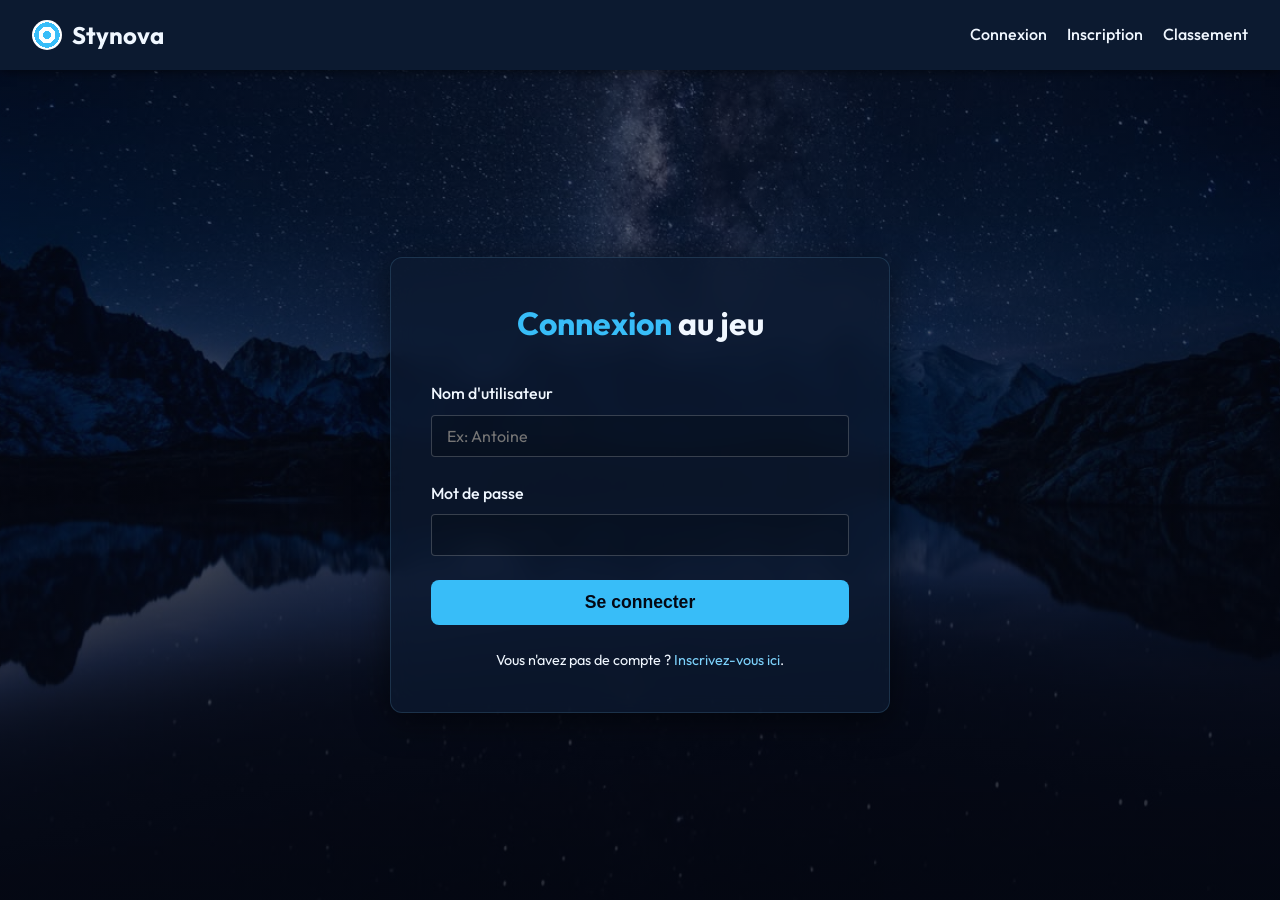
<file: assets/cible/index.html>
<!DOCTYPE html>
<html lang="fr">
<head>
    <meta charset="UTF-8">
    <meta name="viewport" content="width=device-width, initial-scale=1.0">
    <title>Stynova - Connexion</title>
    <meta name="description" content="Connectez-vous à Stynova, le jeu de cible en ligne compétitif et détente. Ajustez vos tirs selon le vent et grimpez dans le classement.">
    <link rel="stylesheet" href="css/style.css">
</head>
<body>
    <header>
        <a href="index.html" class="logo">
            <div class="logo-icon"></div>
            Stynova
        </a>
        <nav>
            <ul>
                <li id="nav-login"><a href="index.html">Connexion</a></li>
                <li id="nav-register"><a href="inscription.html">Inscription</a></li>
                <li id="nav-game" style="display:none;"><a href="jeu.html">Jouer</a></li>
                <li id="nav-scores"><a href="scores.html">Classement</a></li>
            </ul>
        </nav>
        <div class="user-menu" id="nav-user" style="display:none;">
            <span class="username" id="nav-username"></span>
            <button class="btn-logout" onclick="logout()">Déconnexion</button>
        </div>
    </header>

    <main>
        <div class="container">
            <h1><span>Connexion</span> au jeu</h1>
            
            <form id="login-form">
                <div class="form-group">
                    <label for="username">Nom d'utilisateur</label>
                    <input type="text" id="username" name="username" required placeholder="Ex: Antoine">
                    <div class="error-msg" id="username-error"></div>
                </div>
                
                <div class="form-group">
                    <label for="password">Mot de passe</label>
                    <input type="password" id="password" name="password" required>
                    <div class="error-msg" id="password-error"></div>
                </div>
                
                <div class="error-msg" id="form-error" style="margin-bottom: 15px; text-align: center;"></div>
                
                <button type="submit" class="btn">Se connecter</button>
                
                <div class="form-footer">
                    Vous n'avez pas de compte ? <a href="inscription.html">Inscrivez-vous ici</a>.
                </div>
            </form>
        </div>
    </main>

    <!-- Scripts -->
    <script src="js/data.js"></script>
    <script src="js/app.js"></script>
    <script src="js/connexion.js"></script>
</body>
</html>
</file>
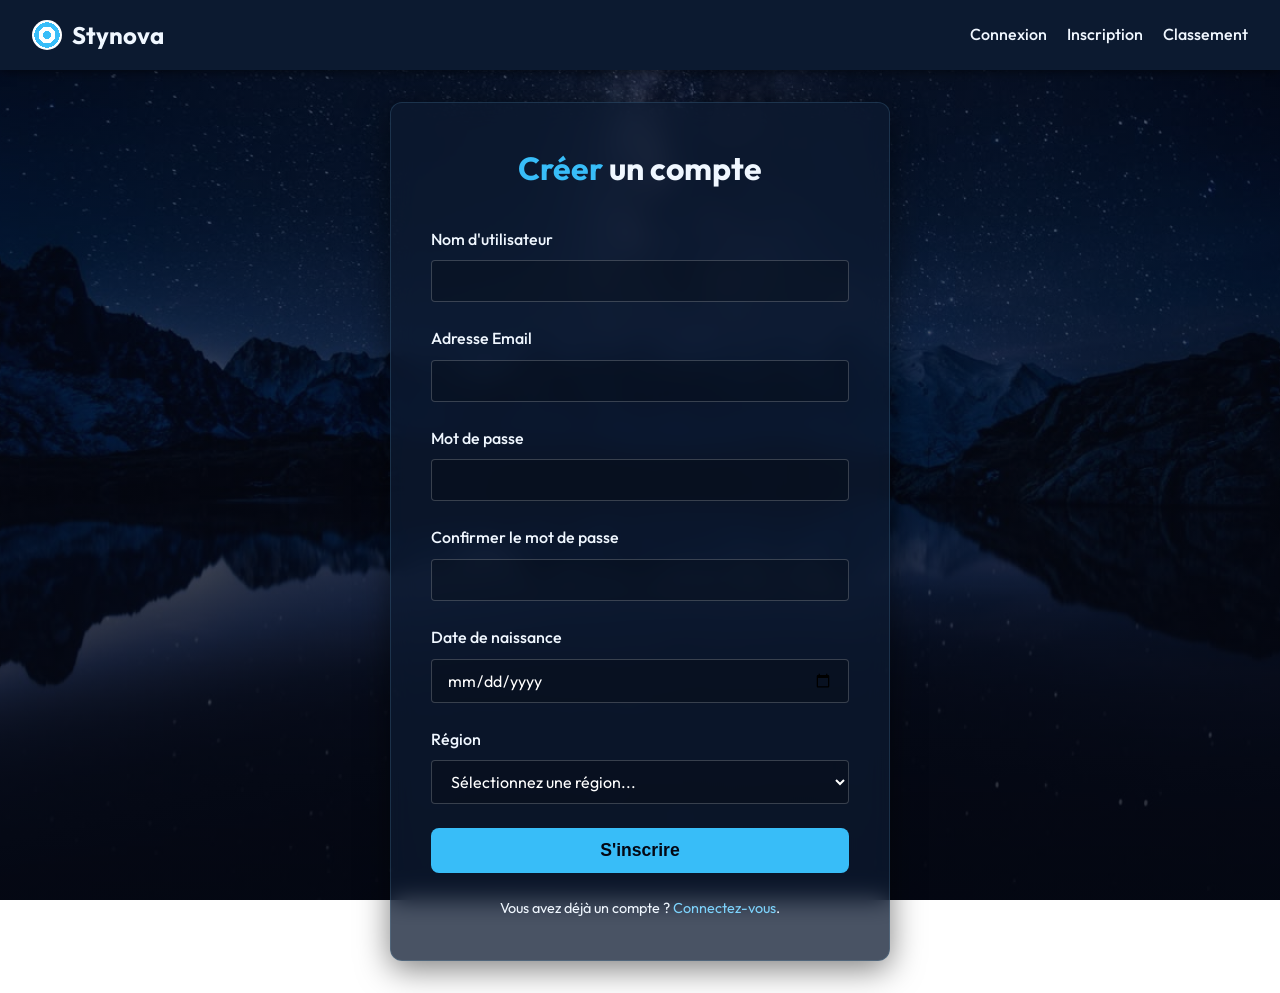
<file: assets/cible/inscription.html>
<!DOCTYPE html>
<html lang="fr">
<head>
    <meta charset="UTF-8">
    <meta name="viewport" content="width=device-width, initial-scale=1.0">
    <title>Stynova - Inscription</title>
    <meta name="description" content="Créez votre compte sur Stynova pour participer au classement compétitif et suivre vos scores au jeu de cible.">
    <link rel="stylesheet" href="css/style.css">
</head>
<body>
    <header>
        <a href="index.html" class="logo">
            <div class="logo-icon"></div>
            Stynova
        </a>
        <nav>
            <ul>
                <li id="nav-login"><a href="index.html">Connexion</a></li>
                <li id="nav-register"><a href="inscription.html">Inscription</a></li>
                <li id="nav-game" style="display:none;"><a href="jeu.html">Jouer</a></li>
                <li id="nav-scores"><a href="scores.html">Classement</a></li>
            </ul>
        </nav>
        <div class="user-menu" id="nav-user" style="display:none;">
            <span class="username" id="nav-username"></span>
            <button class="btn-logout" onclick="logout()">Déconnexion</button>
        </div>
    </header>

    <main>
        <div class="container">
            <h1><span>Créer</span> un compte</h1>
            
            <form id="register-form">
                <div class="form-group">
                    <label for="username">Nom d'utilisateur</label>
                    <input type="text" id="username" name="username" required minlength="3" maxlength="20">
                    <div class="error-msg" id="username-error"></div>
                </div>

                <div class="form-group">
                    <label for="email">Adresse Email</label>
                    <input type="email" id="email" name="email" required>
                    <div class="error-msg" id="email-error"></div>
                </div>
                
                <div class="form-group">
                    <label for="password">Mot de passe</label>
                    <input type="password" id="password" name="password" required minlength="6">
                    <div class="error-msg" id="password-error"></div>
                </div>

                <div class="form-group">
                    <label for="confirm_password">Confirmer le mot de passe</label>
                    <input type="password" id="confirm_password" name="confirm_password" required minlength="6">
                    <div class="error-msg" id="confirm_password-error"></div>
                </div>

                <div class="form-group">
                    <label for="birthdate">Date de naissance</label>
                    <input type="date" id="birthdate" name="birthdate" required>
                    <div class="error-msg" id="birthdate-error"></div>
                </div>

                <div class="form-group">
                    <label for="region">Région</label>
                    <select id="region" name="region" required>
                        <option value="">Sélectionnez une région...</option>
                        <!-- Options générées par JS -->
                    </select>
                    <div class="error-msg" id="region-error"></div>
                </div>
                
                <div class="error-msg" id="form-error" style="margin-bottom: 15px; text-align: center;"></div>
                
                <button type="submit" class="btn">S'inscrire</button>
                
                <div class="form-footer">
                    Vous avez déjà un compte ? <a href="index.html">Connectez-vous</a>.
                </div>
            </form>
        </div>
    </main>

    <script src="js/data.js"></script>
    <script src="js/app.js"></script>
    <script src="js/inscription.js"></script>
</body>
</html>
</file>
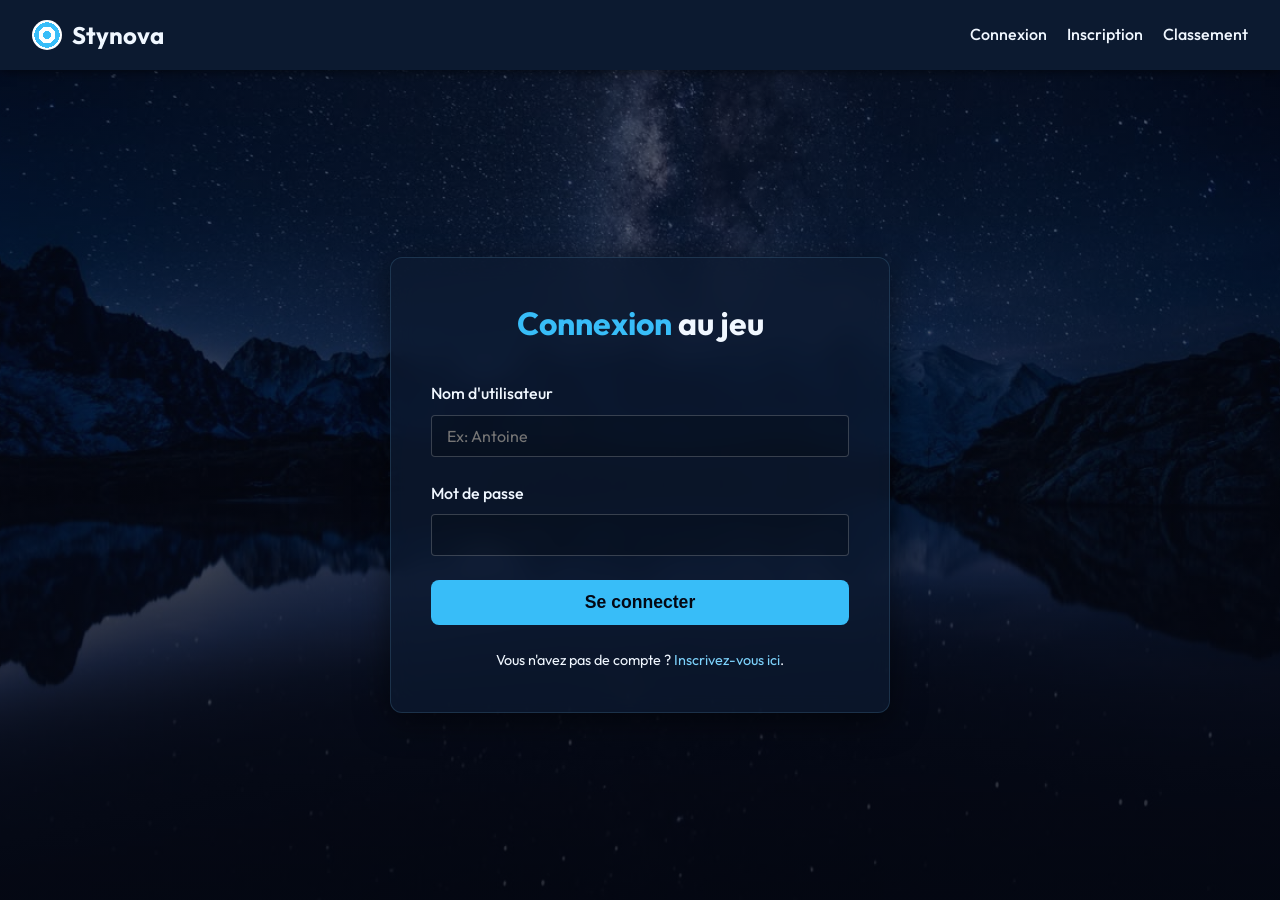
<file: assets/cible/jeu.html>
<!DOCTYPE html>
<html lang="fr">
<head>
    <meta charset="UTF-8">
    <meta name="viewport" content="width=device-width, initial-scale=1.0">
    <title>Stynova - Jouer</title>
    <meta name="description" content="Jouez à Stynova, visez le centre de la cible, prenez en compte la force du vent et battez le record mondial.">
    <link rel="stylesheet" href="css/style.css">
</head>
<body>
    <header>
        <a href="index.html" class="logo">
            <div class="logo-icon"></div>
            Stynova
        </a>
        <nav>
            <ul>
                <li id="nav-login"><a href="index.html">Connexion</a></li>
                <li id="nav-register"><a href="inscription.html">Inscription</a></li>
                <li id="nav-game"><a href="jeu.html">Jouer</a></li>
                <li id="nav-scores"><a href="scores.html">Classement</a></li>
            </ul>
        </nav>
        <div class="user-menu" id="nav-user">
            <span class="username" id="nav-username"></span>
            <button class="btn-logout" onclick="logout()">Déconnexion</button>
        </div>
    </header>

    <main>
        <!-- Menu de configuration avant de jouer (Design Moderne) -->
        <div class="container setup-container" id="game-setup">
            <h1><span>Prêt</span> à jouer ?</h1>
            <p class="setup-subtitle">Sélectionnez votre mode de jeu pour commencer</p>
            
            <div class="mode-cards">
                <div class="mode-card active" data-mode="casual" id="card-casual">
                    <div class="mode-icon">🎯</div>
                    <h3>Détente</h3>
                    <p>Jouez pour le plaisir et choisissez votre vent.</p>
                </div>
                <div class="mode-card" data-mode="ranked" id="card-ranked">
                    <div class="mode-icon">🏆</div>
                    <h3>Compétitif</h3>
                    <p>Vent aléatoire. Marquez des points et montez en grade !</p>
                </div>
            </div>

            <div class="difficulty-section" id="difficulty-group">
                <label>Difficulté du vent</label>
                <div class="difficulty-options">
                    <button class="diff-btn active" data-diff="faible">Faible</button>
                    <button class="diff-btn" data-diff="moyen">Moyen</button>
                    <button class="diff-btn" data-diff="fort">Fort</button>
                    <button class="diff-btn diff-random" data-diff="aleatoire">Aléatoire</button>
                </div>
            </div>

            <button class="btn btn-start" id="btn-start-game">LANCER LA PARTIE</button>
        </div>

        <!-- Zone de jeu (Cachée par défaut) -->
        <div class="game-container" id="game-area" style="display: none;">
            <div class="canvas-wrapper">
                <canvas id="dartboard" width="400" height="400"></canvas>
            </div>
            
            <div class="game-sidebar">
                <div class="weather-panel">
                    <h3>Météo (<span id="display-mode">Casual</span>)</h3>
                    <div class="compass-container">
                        <div class="compass-label compass-n">N</div>
                        <div class="compass-label compass-e">E</div>
                        <div class="compass-label compass-s">S</div>
                        <div class="compass-label compass-w">O</div>
                        <div class="compass-arrow" id="compass-arrow"></div>
                        <div class="compass-center"></div>
                    </div>
                    <div class="wind-info">
                        Direction : <span id="wind-dir" class="wind-strength">-</span><br>
                        Force : <span id="wind-power" class="wind-strength">-</span>
                    </div>
                </div>

                <div class="score-display">
                    <h2>Score de la partie</h2>
                    <div class="current-score" id="current-score">0</div>
                </div>
                
                <div class="darts-left">
                    Fléchettes : <span id="darts-left">5</span>
                </div>
                
                <button class="btn btn-shoot" id="btn-shoot" disabled>Viser d'abord !</button>
                <button class="btn" id="btn-restart" style="display:none;">Rejouer</button>
                <button class="btn" id="btn-menu" style="display:none; background-color: var(--secondary-color); margin-top: 10px;">Changer de mode</button>
                
                <div class="score-history">
                    <h3>Historique des lancers</h3>
                    <ul class="history-list" id="history-list">
                        <!-- Rempli par JS -->
                    </ul>
                </div>
            </div>
        </div>
    </main>

    <script src="js/data.js"></script>
    <script src="js/app.js"></script>
    <script src="js/jeu.js"></script>
</body>
</html>
</file>
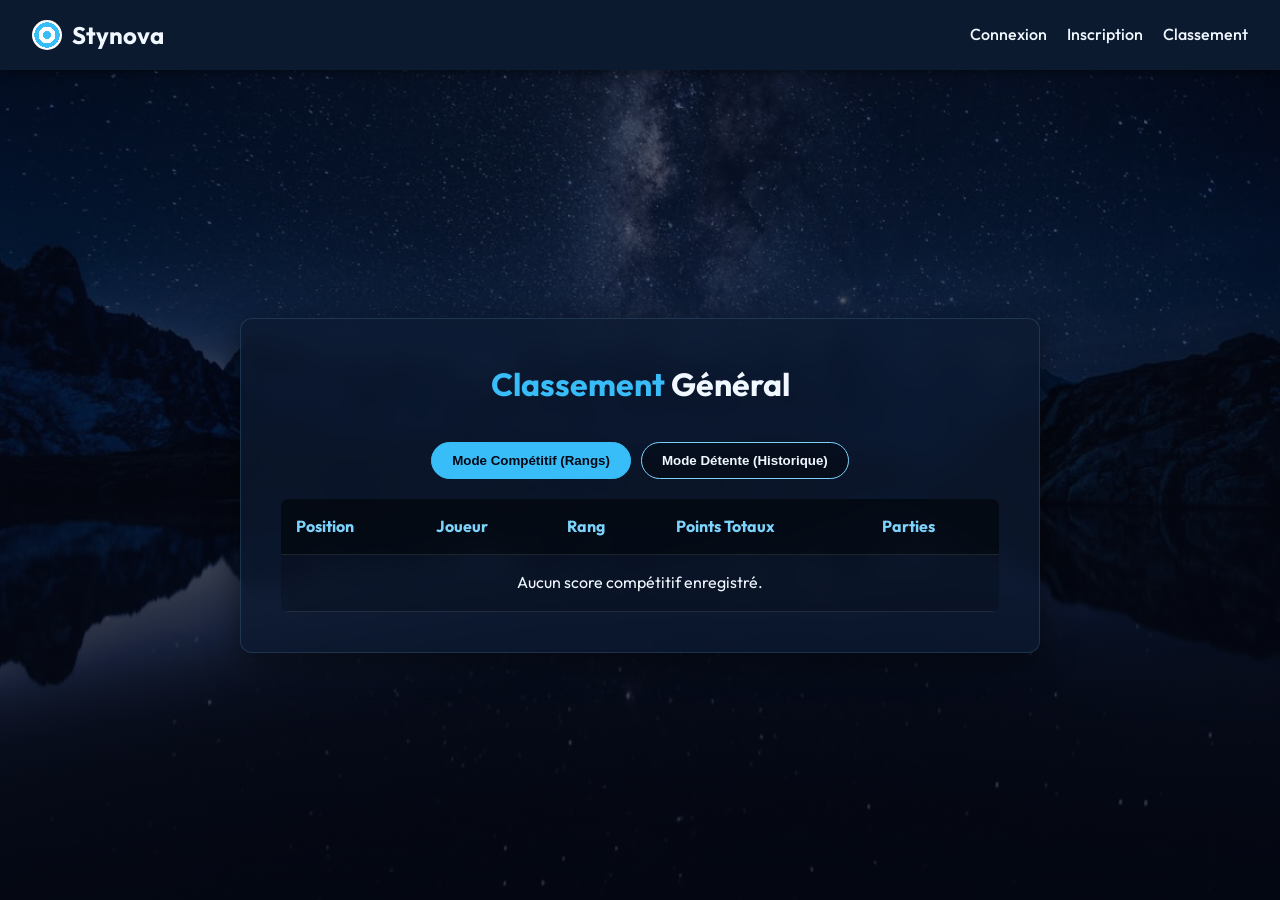
<file: assets/cible/scores.html>
<!DOCTYPE html>
<html lang="fr">
<head>
    <meta charset="UTF-8">
    <meta name="viewport" content="width=device-width, initial-scale=1.0">
    <title>Stynova - Classement</title>
    <meta name="description" content="Consultez le classement général et les scores en mode détente et compétitif sur Stynova.">
    <link rel="stylesheet" href="css/style.css">
</head>
<body>
    <header>
        <a href="index.html" class="logo">
            <div class="logo-icon"></div>
            Stynova
        </a>
        <nav>
            <ul>
                <li id="nav-login"><a href="index.html">Connexion</a></li>
                <li id="nav-register"><a href="inscription.html">Inscription</a></li>
                <li id="nav-game" style="display:none;"><a href="jeu.html">Jouer</a></li>
                <li id="nav-scores"><a href="scores.html">Classement</a></li>
            </ul>
        </nav>
        <div class="user-menu" id="nav-user" style="display:none;">
            <span class="username" id="nav-username"></span>
            <button class="btn-logout" onclick="logout()">Déconnexion</button>
        </div>
    </header>

    <main>
        <div class="container scores-container">
            <h1><span>Classement</span> Général</h1>
            
            <div class="tabs">
                <button class="tab-btn active" data-target="ranked">Mode Compétitif (Rangs)</button>
                <button class="tab-btn" data-target="casual">Mode Détente (Historique)</button>
            </div>

            <!-- Classement Ranked -->
            <div id="ranked" class="tab-content active">
                <table class="scores-table">
                    <thead>
                        <tr>
                            <th>Position</th>
                            <th>Joueur</th>
                            <th>Rang</th>
                            <th>Points Totaux</th>
                            <th>Parties</th>
                        </tr>
                    </thead>
                    <tbody id="ranked-body">
                        <!-- Rempli par JS -->
                    </tbody>
                </table>
            </div>

            <!-- Classement Casual -->
            <div id="casual" class="tab-content">
                <table class="scores-table">
                    <thead>
                        <tr>
                            <th>Position</th>
                            <th>Joueur</th>
                            <th>Score</th>
                            <th>Vent</th>
                            <th>Date</th>
                        </tr>
                    </thead>
                    <tbody id="casual-body">
                        <!-- Rempli par JS -->
                    </tbody>
                </table>
            </div>
        </div>
    </main>

    <script src="js/data.js"></script>
    <script src="js/app.js"></script>
    <script src="js/scores.js"></script>
</body>
</html>
</file>
<file: assets/cible/css/style.css>
@import url('https://fonts.googleapis.com/css2?family=Outfit:wght@300;400;500;600;700;800&display=swap');

:root {
    --primary-color: #38bdf8; /* Cyan lumineux / Ciel étoilé */
    --secondary-color: #0c1a30; /* Bleu nuit profond */
    --accent-color: #7dd3fc; /* Bleu starlight */
    --light-color: #f0f7ff; /* Blanc glacé */
    --dark-color: #040814; /* Espace profond */
    --success-color: #10b981;
    --error-color: #ef4444;
    
    --font-main: 'Outfit', 'Segoe UI', Tahoma, Geneva, Verdana, sans-serif;
    --border-radius: 12px;
    --box-shadow: 0 8px 32px 0 rgba(0, 0, 0, 0.5);
}

* {
    margin: 0;
    padding: 0;
    box-sizing: border-box;
}

body {
    font-family: var(--font-main);
    background-image: linear-gradient(rgba(4, 8, 20, 0.55), rgba(4, 8, 20, 0.85)), url('../images/background.jpg');
    background-size: cover;
    background-position: center;
    background-attachment: fixed;
    background-repeat: no-repeat;
    color: var(--light-color);
    line-height: 1.6;
    min-height: 100vh;
    display: flex;
    flex-direction: column;
}

/* ── En-tête (Navigation) ── */
header {
    background-color: var(--secondary-color);
    padding: 1rem 2rem;
    box-shadow: 0 2px 10px rgba(0,0,0,0.5);
    display: flex;
    justify-content: space-between;
    align-items: center;
}

.logo {
    display: flex;
    align-items: center;
    gap: 10px;
    font-size: 1.5rem;
    font-weight: bold;
    color: var(--light-color);
    text-decoration: none;
}

.logo-icon {
    width: 30px;
    height: 30px;
    border-radius: 50%;
    background: radial-gradient(circle, var(--primary-color) 20%, white 20%, white 40%, var(--primary-color) 40%, var(--primary-color) 60%, white 60%, white 80%, var(--primary-color) 80%);
}

nav ul {
    list-style: none;
    display: flex;
    gap: 20px;
    align-items: center;
}

nav a {
    color: var(--light-color);
    text-decoration: none;
    font-weight: 500;
    transition: color 0.3s;
}

nav a:hover {
    color: var(--primary-color);
}

.user-menu {
    display: flex;
    align-items: center;
    gap: 15px;
}

.username {
    color: var(--accent-color);
    font-weight: bold;
}

.btn-logout {
    background: transparent;
    border: 1px solid var(--primary-color);
    color: var(--primary-color);
    padding: 5px 10px;
    border-radius: 4px;
    cursor: pointer;
    transition: all 0.3s;
}

.btn-logout:hover {
    background: var(--primary-color);
    color: white;
}

/* ── Contenu principal ── */
main {
    flex: 1;
    display: flex;
    justify-content: center;
    align-items: center;
    padding: 2rem;
}

/* ── Conteneurs & Formulaires ── */
.container {
    background-color: rgba(12, 26, 48, 0.75);
    padding: 2.5rem;
    border-radius: var(--border-radius);
    box-shadow: var(--box-shadow);
    width: 100%;
    max-width: 500px;
    backdrop-filter: blur(12px);
    border: 1px solid rgba(125, 211, 252, 0.15);
}

h1 {
    text-align: center;
    margin-bottom: 2rem;
    color: var(--light-color);
}

h1 span {
    color: var(--primary-color);
}

.form-group {
    margin-bottom: 1.5rem;
}

label {
    display: block;
    margin-bottom: 0.5rem;
    font-weight: 500;
}

input, select {
    width: 100%;
    padding: 10px 15px;
    border: 1px solid rgba(255, 255, 255, 0.2);
    border-radius: 4px;
    background-color: rgba(0, 0, 0, 0.2);
    color: white;
    font-family: inherit;
    font-size: 1rem;
    transition: border-color 0.3s;
}

input:focus, select:focus {
    outline: none;
    border-color: var(--primary-color);
}

select option {
    background-color: var(--secondary-color);
    color: white;
}

.btn {
    display: block;
    width: 100%;
    padding: 12px;
    background-color: var(--primary-color);
    color: #040814;
    border: none;
    border-radius: 8px;
    font-size: 1.1rem;
    font-weight: bold;
    cursor: pointer;
    transition: background-color 0.3s, transform 0.1s, box-shadow 0.3s;
    text-align: center;
    text-decoration: none;
}

.btn:hover {
    background-color: #7dd3fc;
    box-shadow: 0 0 15px rgba(56, 189, 248, 0.4);
}

.btn:active {
    transform: scale(0.98);
}

.form-footer {
    margin-top: 1.5rem;
    text-align: center;
    font-size: 0.9rem;
}

.form-footer a {
    color: var(--accent-color);
    text-decoration: none;
}

.form-footer a:hover {
    text-decoration: underline;
}

/* ── Erreurs & Notifications ── */
.error-msg {
    color: var(--error-color);
    font-size: 0.85rem;
    margin-top: 5px;
    display: none;
}

.error-msg.visible {
    display: block;
}

.notification {
    position: fixed;
    top: 20px;
    right: -300px;
    background-color: var(--secondary-color);
    color: white;
    padding: 15px 20px;
    border-radius: 4px;
    box-shadow: 0 4px 12px rgba(0,0,0,0.5);
    display: flex;
    align-items: center;
    gap: 15px;
    transition: right 0.3s ease-out;
    z-index: 1000;
    border-left: 5px solid var(--primary-color);
}

.notification-success {
    border-left-color: var(--success-color);
}

.notification-error {
    border-left-color: var(--error-color);
}

.notification-show {
    right: 20px;
}

.notification-close {
    background: none;
    border: none;
    color: white;
    cursor: pointer;
    font-size: 1.2rem;
}

/* ── Configuration de la partie (Design Moderne) ── */
.setup-container {
    max-width: 650px;
    padding: 3rem 2rem;
    text-align: center;
}

.setup-subtitle {
    color: var(--accent-color);
    margin-bottom: 2rem;
    font-size: 1.1rem;
}

.mode-cards {
    display: flex;
    gap: 20px;
    margin-bottom: 2.5rem;
}

.mode-card {
    flex: 1;
    background-color: rgba(4, 8, 20, 0.4);
    border: 2px solid rgba(255, 255, 255, 0.08);
    border-radius: 12px;
    padding: 20px;
    cursor: pointer;
    transition: all 0.3s cubic-bezier(0.25, 0.8, 0.25, 1);
    position: relative;
    overflow: hidden;
}

.mode-card::before {
    content: '';
    position: absolute;
    top: 0; left: 0; right: 0; bottom: 0;
    background: linear-gradient(135deg, rgba(56, 189, 248, 0.2) 0%, rgba(0,0,0,0) 100%);
    opacity: 0;
    transition: opacity 0.3s;
}

.mode-card:hover {
    transform: translateY(-5px);
    border-color: rgba(125, 211, 252, 0.3);
    box-shadow: 0 10px 20px rgba(0,0,0,0.4);
}

.mode-card.active {
    border-color: var(--primary-color);
    background-color: rgba(56, 189, 248, 0.08);
    box-shadow: 0 0 15px rgba(56, 189, 248, 0.25);
}

.mode-card.active::before {
    opacity: 1;
}

.mode-icon {
    font-size: 3rem;
    margin-bottom: 10px;
}

.mode-card h3 {
    color: white;
    font-size: 1.3rem;
    margin-bottom: 8px;
}

.mode-card p {
    font-size: 0.9rem;
    color: #ccc;
}

/* Options de difficulté */
.difficulty-section {
    background-color: rgba(0,0,0,0.2);
    padding: 20px;
    border-radius: 12px;
    margin-bottom: 2.5rem;
    transition: opacity 0.3s, height 0.3s;
}

.difficulty-section label {
    font-size: 1.1rem;
    color: var(--accent-color);
    margin-bottom: 15px;
}

.difficulty-options {
    display: flex;
    flex-wrap: wrap;
    gap: 10px;
    justify-content: center;
}

.diff-btn {
    background-color: transparent;
    color: var(--light-color);
    border: 1px solid rgba(255,255,255,0.2);
    padding: 10px 15px;
    border-radius: 8px;
    cursor: pointer;
    font-weight: 500;
    transition: all 0.2s;
    flex: 1;
    min-width: 80px;
}

.diff-btn:hover {
    background-color: rgba(255,255,255,0.1);
}

.diff-btn.active {
    background-color: var(--accent-color);
    border-color: var(--accent-color);
    color: white;
    box-shadow: 0 0 10px rgba(69, 123, 157, 0.5);
}

.diff-random {
    background: linear-gradient(45deg, #6366f1, #3b82f6);
    border: none;
}

.diff-random.active {
    background: linear-gradient(45deg, #a855f7, #6366f1);
    box-shadow: 0 0 12px rgba(168, 85, 247, 0.6);
}

.btn-start {
    font-size: 1.2rem;
    letter-spacing: 1px;
    padding: 15px;
    border-radius: 30px;
    box-shadow: 0 5px 15px rgba(56, 189, 248, 0.3);
}

/* ── Zone de Jeu ── */
.game-container {
    max-width: 800px;
    display: grid;
    grid-template-columns: 1fr 300px;
    gap: 2rem;
    align-items: start;
}

.canvas-wrapper {
    background-color: rgba(12, 26, 48, 0.4);
    padding: 1rem;
    border-radius: var(--border-radius);
    box-shadow: var(--box-shadow);
    display: flex;
    justify-content: center;
    align-items: center;
    border: 1px solid rgba(125, 211, 252, 0.1);
}

#dartboard {
    border-radius: 50%;
    cursor: crosshair;
    box-shadow: 0 0 30px rgba(56, 189, 248, 0.25);
    background-color: #040814;
    border: 2px solid rgba(56, 189, 248, 0.3);
}

.game-sidebar {
    background-color: rgba(12, 26, 48, 0.75);
    padding: 2rem;
    border-radius: var(--border-radius);
    display: flex;
    flex-direction: column;
    gap: 1.5rem;
    backdrop-filter: blur(12px);
    border: 1px solid rgba(125, 211, 252, 0.15);
}

.score-display {
    text-align: center;
}

.score-display h2 {
    font-size: 1.2rem;
    color: var(--accent-color);
    margin-bottom: 0.5rem;
}

.current-score {
    font-size: 4rem;
    font-weight: bold;
    color: var(--primary-color);
    line-height: 1;
}

.darts-left {
    text-align: center;
    font-size: 1.2rem;
}

.darts-left span {
    font-weight: bold;
    color: var(--light-color);
}

.score-history {
    flex: 1;
}

.score-history h3 {
    font-size: 1rem;
    margin-bottom: 10px;
    border-bottom: 1px solid rgba(255,255,255,0.2);
    padding-bottom: 5px;
}

.history-list {
    list-style: none;
    max-height: 150px;
    overflow-y: auto;
}

.history-list li {
    padding: 5px 0;
    display: flex;
    justify-content: space-between;
    font-size: 0.9rem;
}

/* ── Tableaux des Scores & Onglets ── */
.scores-container {
    max-width: 800px;
}

.tabs {
    display: flex;
    gap: 10px;
    margin-bottom: 20px;
    justify-content: center;
}

.tab-btn {
    background-color: rgba(0, 0, 0, 0.3);
    color: var(--light-color);
    border: 1px solid var(--accent-color);
    padding: 10px 20px;
    border-radius: 20px;
    cursor: pointer;
    font-weight: bold;
    transition: all 0.3s;
}

.tab-btn:hover {
    background-color: rgba(0, 0, 0, 0.5);
}

.tab-btn.active {
    background-color: var(--primary-color);
    border-color: var(--primary-color);
    color: #040814;
}

.tab-content {
    display: none;
}

.tab-content.active {
    display: block;
    animation: fadeIn 0.3s;
}

@keyframes fadeIn {
    from { opacity: 0; transform: translateY(10px); }
    to { opacity: 1; transform: translateY(0); }
}

.scores-table {
    width: 100%;
    border-collapse: collapse;
    margin-top: 1rem;
    background-color: rgba(0, 0, 0, 0.2);
    border-radius: 8px;
    overflow: hidden;
}

.scores-table th, .scores-table td {
    padding: 15px;
    text-align: left;
    border-bottom: 1px solid rgba(255,255,255,0.1);
}

.scores-table th {
    background-color: rgba(0, 0, 0, 0.4);
    font-weight: bold;
    color: var(--accent-color);
}

.scores-table tr:hover {
    background-color: rgba(255, 255, 255, 0.05);
}

.rank-badge {
    display: inline-block;
    padding: 3px 8px;
    border-radius: 12px;
    font-size: 0.8rem;
    font-weight: bold;
    color: #000;
}

.current-user-row {
    background-color: rgba(56, 189, 248, 0.15) !important;
}

/* ── Rose des vents & Visée ── */
.weather-panel {
    background-color: rgba(0, 0, 0, 0.3);
    padding: 1.5rem;
    border-radius: var(--border-radius);
    text-align: center;
    margin-bottom: 1.5rem;
}

.weather-panel h3 {
    margin-bottom: 10px;
    font-size: 1.1rem;
    color: var(--accent-color);
}

.compass-container {
    position: relative;
    width: 100px;
    height: 100px;
    margin: 0 auto 15px;
    border-radius: 50%;
    border: 3px solid var(--accent-color);
    background: radial-gradient(circle, var(--secondary-color), var(--dark-color));
}

.compass-arrow {
    position: absolute;
    top: 10px;
    left: 42px; /* Center horizontally (100/2 - 10/2 = 45, but border makes it 42) */
    width: 0;
    height: 0;
    border-left: 5px solid transparent;
    border-right: 5px solid transparent;
    border-bottom: 40px solid var(--primary-color);
    transform-origin: 5px 40px; /* Center of the compass */
    transition: transform 0.5s ease-out;
}

.compass-center {
    position: absolute;
    top: 45px;
    left: 45px;
    width: 10px;
    height: 10px;
    background-color: white;
    border-radius: 50%;
}

.compass-label {
    position: absolute;
    font-size: 0.7rem;
    font-weight: bold;
    color: white;
}
.compass-n { top: 2px; left: 45px; }
.compass-s { bottom: 2px; left: 45px; }
.compass-e { top: 42px; right: 4px; }
.compass-w { top: 42px; left: 4px; }

.wind-info {
    font-size: 0.9rem;
    font-weight: bold;
}

.wind-strength {
    color: var(--primary-color);
}

.btn-shoot {
    background-color: #ffd700;
    color: #040814;
    margin-top: 1rem;
    font-size: 1.2rem;
    padding: 15px;
    border-radius: 8px;
    box-shadow: 0 0 15px rgba(255, 215, 0, 0.3);
}
.btn-shoot:hover {
    background-color: #ffea70;
    box-shadow: 0 0 20px rgba(255, 215, 0, 0.5);
}
.btn-shoot:disabled {
    background-color: #555;
    color: #888;
    cursor: not-allowed;
    transform: none;
}

/* ── Responsive ── */
@media (max-width: 768px) {
    .game-container {
        grid-template-columns: 1fr;
    }
    
    #dartboard {
        width: 100%;
        height: auto;
    }
    
    header {
        flex-direction: column;
        gap: 15px;
    }
    
    nav ul {
        flex-wrap: wrap;
        justify-content: center;
    }
}
</file>
